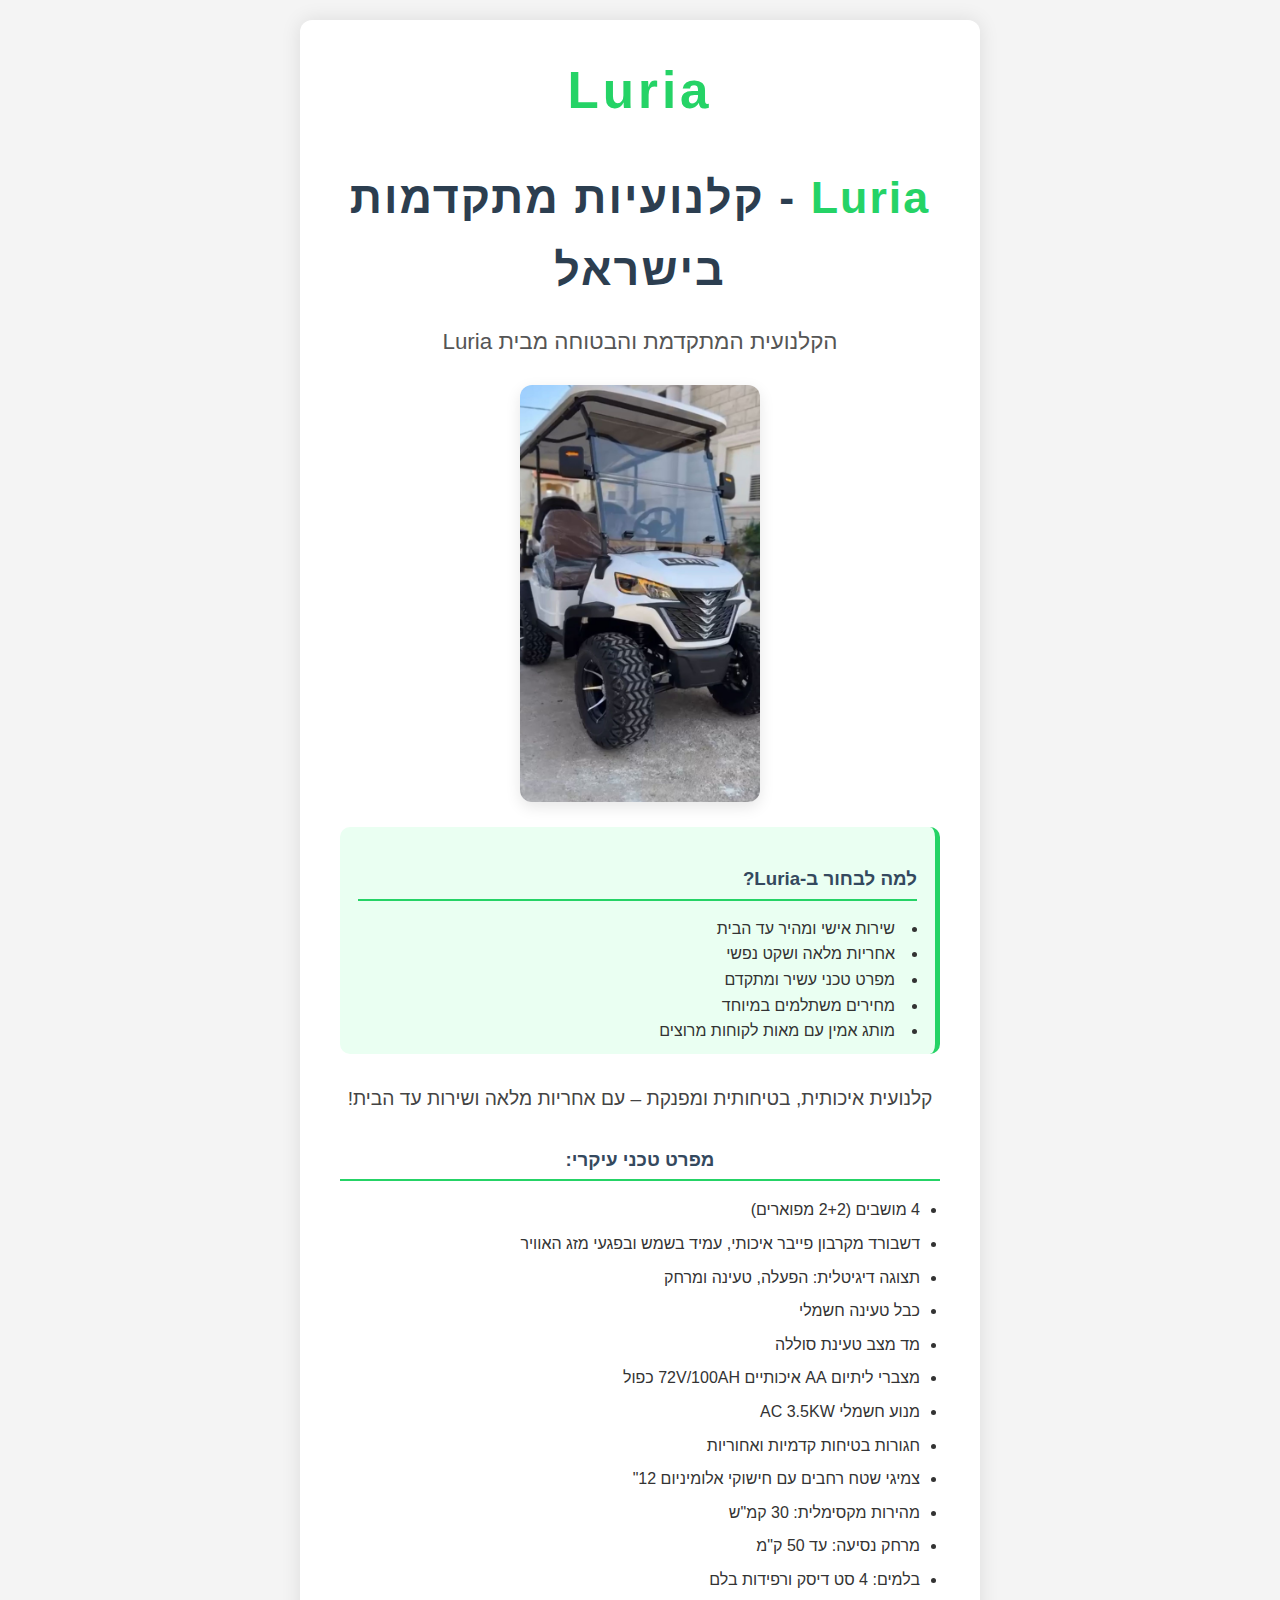
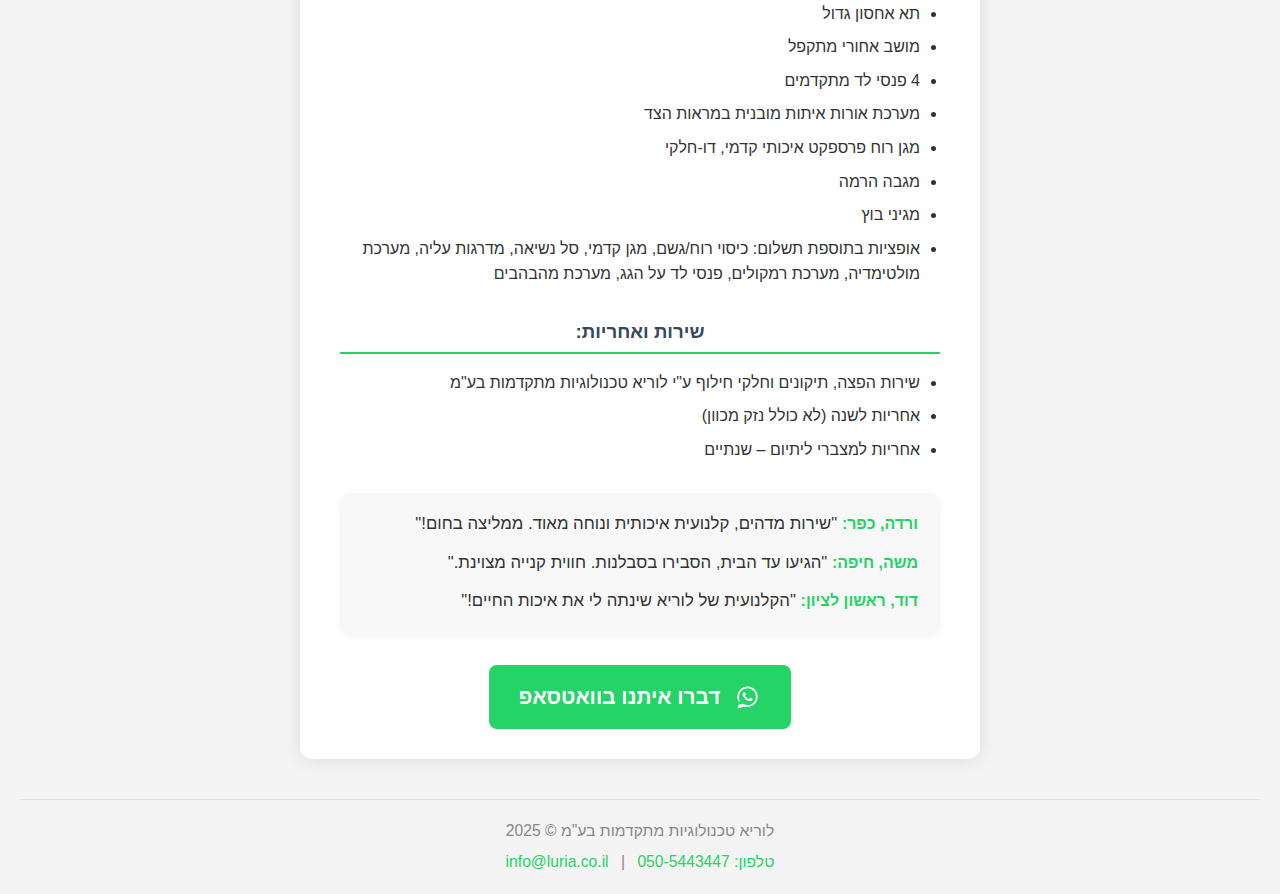
<file: index.html>
<!DOCTYPE html>
<html lang="he">
<head>
  <meta charset="UTF-8" />
  <meta name="viewport" content="width=device-width, initial-scale=1.0" />
  <title>קלנועיות Luria - למכירה</title>
  <link rel="stylesheet" href="style.css" />
  <style>
    /* אייקון וואטסאפ */
    .whatsapp-icon {
      width: 1.3em;
      height: 1.3em;
      vertical-align: middle;
      margin-left: 8px;
      margin-bottom: 3px;
    }
    /* חוות דעת */
    .testimonials {
      background: #f8f8f8;
      border-radius: 10px;
      padding: 18px 16px 8px 16px;
      margin-bottom: 30px;
      box-shadow: 0 2px 8px rgba(0,0,0,0.04);
      text-align: right;
    }
    .testimonial {
      margin-bottom: 12px;
      font-size: 1.05rem;
      color: #333;
    }
    .testimonial .author {
      color: #25d366;
      font-weight: bold;
      font-size: 0.95em;
      margin-right: 6px;
    }
    /* למה לבחור בנו */
    .why-us {
      background: #eafff2;
      border-right: 5px solid #25d366;
      border-radius: 10px;
      padding: 18px 18px 10px 18px;
      margin-bottom: 30px;
      text-align: right;
    }
    .why-us ul {
      margin: 0 0 0 18px;
      padding: 0;
      list-style: disc inside;
    }
    /* פוטר */
    footer {
      margin-top: 40px;
      padding: 18px 0 0 0;
      color: #888;
      font-size: 0.98rem;
      border-top: 1px solid #e0e0e0;
      background: none;
      text-align: center;
    }
    .footer-links {
      margin-top: 6px;
    }
    .footer-links a {
      color: #25d366;
      text-decoration: none;
      margin: 0 8px;
      transition: color 0.2s;
    }
    .footer-links a:hover {
      color: #128c4a;
      text-decoration: underline;
    }
  </style>
</head>
<body>
  <div class="container">

    <!-- לוגו טקסטואלי -->
    <div class="logo-text">Luria</div>

    <!-- כותרת ראשית עם הדגשת המותג -->
    <h1><span class="brand">Luria</span> - קלנועיות מתקדמות בישראל</h1>
    <h2 class="subtitle">הקלנועית המתקדמת והבטוחה מבית Luria</h2>

    <img src="images/img1.jpg" alt="קלנועית" class="product-image" />

    <!-- למה לבחור בנו -->
    <div class="why-us">
      <h3>למה לבחור ב-Luria?</h3>
      <ul>
        <li>שירות אישי ומהיר עד הבית</li>
        <li>אחריות מלאה ושקט נפשי</li>
        <li>מפרט טכני עשיר ומתקדם</li>
        <li>מחירים משתלמים במיוחד</li>
        <li>מותג אמין עם מאות לקוחות מרוצים</li>
      </ul>
    </div>

    <p class="lead">
      קלנועית איכותית, בטיחותית ומפנקת – עם אחריות מלאה ושירות עד הבית!
    </p>

    <h3>מפרט טכני עיקרי:</h3>
    <ul class="spec-list">
      <li>4 מושבים (2+2 מפוארים)</li>
      <li>דשבורד מקרבון פייבר איכותי, עמיד בשמש ובפגעי מזג האוויר</li>
      <li>תצוגה דיגיטלית: הפעלה, טעינה ומרחק</li>
      <li>כבל טעינה חשמלי</li>
      <li>מד מצב טעינת סוללה</li>
      <li>מצברי ליתיום AA איכותיים 72V/100AH כפול</li>
      <li>מנוע חשמלי AC 3.5KW</li>
      <li>חגורות בטיחות קדמיות ואחוריות</li>
      <li>צמיגי שטח רחבים עם חישוקי אלומיניום 12"</li>
      <li>מהירות מקסימלית: 30 קמ"ש</li>
      <li>מרחק נסיעה: עד 50 ק"מ</li>
      <li>בלמים: 4 סט דיסק ורפידות בלם</li>
      <li>תא אחסון גדול</li>
      <li>מושב אחורי מתקפל</li>
      <li>4 פנסי לד מתקדמים</li>
      <li>מערכת אורות איתות מובנית במראות הצד</li>
      <li>מגן רוח פרספקט איכותי קדמי, דו-חלקי</li>
      <li>מגבה הרמה</li>
      <li>מגיני בוץ</li>
      <li>אופציות בתוספת תשלום: כיסוי רוח/גשם, מגן קדמי, סל נשיאה, מדרגות עליה, מערכת מולטימדיה, מערכת רמקולים, פנסי לד על הגג, מערכת מהבהבים</li>
    </ul>

    <h3>שירות ואחריות:</h3>
    <ul class="service-list">
      <li>שירות הפצה, תיקונים וחלקי חילוף ע"י לוריא טכנולוגיות מתקדמות בע"מ</li>
      <li>אחריות לשנה (לא כולל נזק מכוון)</li>
      <li>אחריות למצברי ליתיום – שנתיים</li>
    </ul>

    <!-- חוות דעת לקוחות -->
    <div class="testimonials">
      <div class="testimonial">
        <span class="author">ורדה, כפר:</span> "שירות מדהים, קלנועית איכותית ונוחה מאוד. ממליצה בחום!"
      </div>
      <div class="testimonial">
        <span class="author">משה, חיפה:</span> "הגיעו עד הבית, הסבירו בסבלנות. חווית קנייה מצוינת."
      </div>
      <div class="testimonial">
        <span class="author">דוד, ראשון לציון:</span> "הקלנועית של לוריא שינתה לי את איכות החיים!"
      </div>
    </div>

    <a href="https://wa.me/972505443447" target="_blank" rel="noopener noreferrer" class="whatsapp-button">
      <svg class="whatsapp-icon" viewBox="0 0 32 32" fill="currentColor">
        <path d="M16 3C9.373 3 4 8.373 4 15c0 2.385.832 4.584 2.236 6.385L4 29l7.828-2.049A12.94 12.94 0 0 0 16 27c6.627 0 12-5.373 12-12S22.627 3 16 3zm0 22c-1.97 0-3.85-.512-5.482-1.482l-.39-.232-4.646 1.217 1.24-4.522-.253-.397A9.956 9.956 0 0 1 6 15c0-5.514 4.486-10 10-10s10 4.486 10 10-4.486 10-10 10zm5.29-7.709c-.29-.145-1.71-.844-1.974-.94-.264-.097-.456-.145-.648.145-.193.29-.744.94-.912 1.134-.168.193-.336.218-.626.073-.29-.145-1.225-.452-2.334-1.442-.862-.769-1.443-1.718-1.613-2.008-.168-.29-.018-.447.127-.592.13-.13.29-.336.435-.504.145-.168.193-.29.29-.483.097-.193.048-.363-.024-.508-.073-.145-.648-1.566-.888-2.146-.234-.563-.472-.486-.648-.495l-.553-.01c-.193 0-.508.073-.774.363-.266.29-1.016.994-1.016 2.425 0 1.431 1.04 2.813 1.186 3.008.145.193 2.048 3.13 4.963 4.267.694.299 1.234.478 1.656.612.696.222 1.33.191 1.83.116.558-.083 1.71-.698 1.953-1.372.241-.674.241-1.252.168-1.372-.073-.12-.266-.193-.556-.338z"/>
      </svg>
      דברו איתנו בוואטסאפ
    </a>
  </div>

  <footer>
    <div>לוריא טכנולוגיות מתקדמות בע"מ &copy; 2025</div>
    <div class="footer-links">
      <a href="tel:0505443447">טלפון: 050-5443447</a> |
      <a href="mailto:info@luria.co.il">info@luria.co.il</a>
    </div>
  </footer>
</body>
</html>
</file>
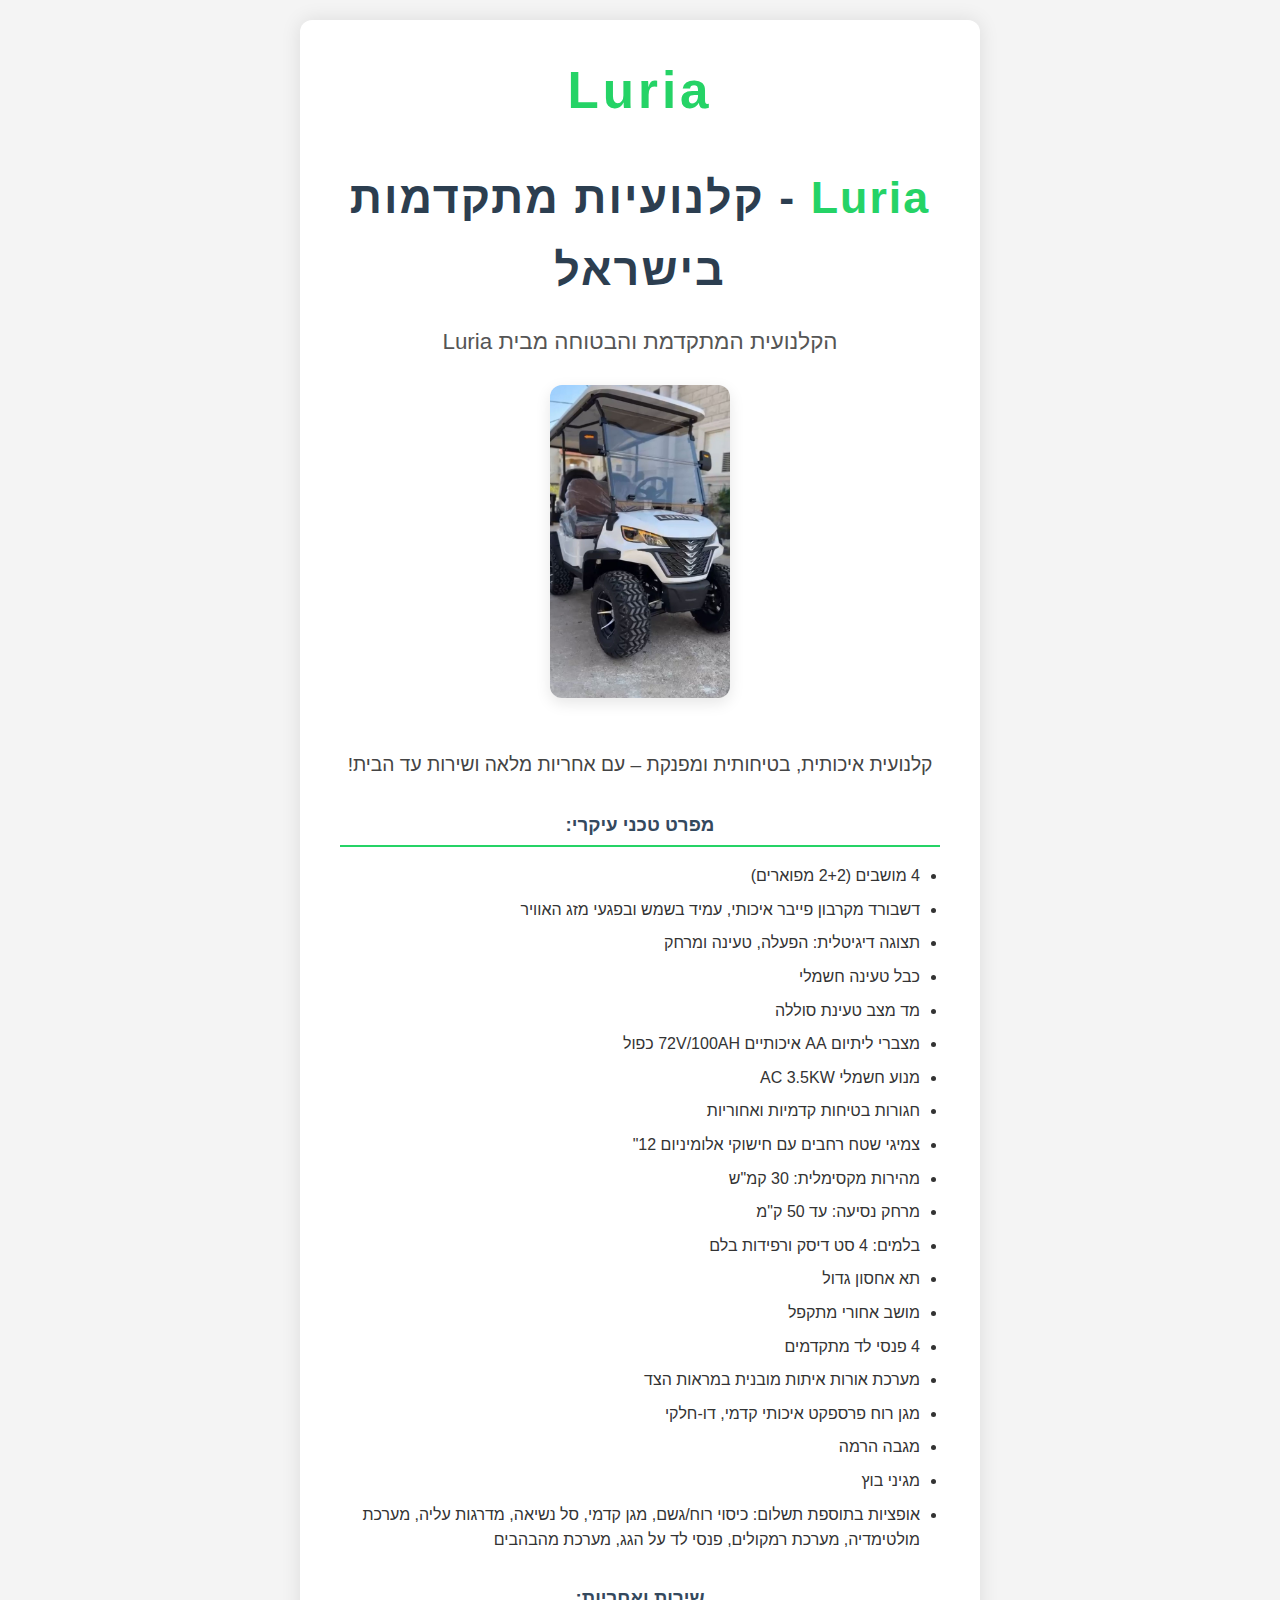
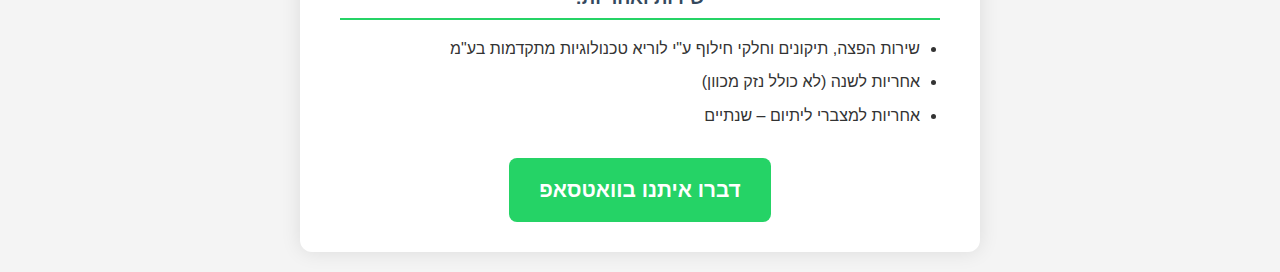
<file: atar/index.html>
<!DOCTYPE html>
<html lang="he">
<head>
  <meta charset="UTF-8" />
  <meta name="viewport" content="width=device-width, initial-scale=1.0" />
  <title>קלנועיות Luria - למכירה</title>
  <link rel="stylesheet" href="style.css" />
</head>
<body>
  <div class="container">

    <!-- לוגו טקסטואלי -->
    <div class="logo-text">Luria</div>

    <!-- כותרת ראשית עם הדגשת המותג -->
    <h1><span class="brand">Luria</span> - קלנועיות מתקדמות בישראל</h1>
    <h2 class="subtitle">הקלנועית המתקדמת והבטוחה מבית Luria</h2>

    <img src="images/img1.jpg" alt="קלנועית" class="product-image" />

    <p class="lead">
      קלנועית איכותית, בטיחותית ומפנקת – עם אחריות מלאה ושירות עד הבית!
    </p>

    <h3>מפרט טכני עיקרי:</h3>
    <ul class="spec-list">
      <li>4 מושבים (2+2 מפוארים)</li>
      <li>דשבורד מקרבון פייבר איכותי, עמיד בשמש ובפגעי מזג האוויר</li>
      <li>תצוגה דיגיטלית: הפעלה, טעינה ומרחק</li>
      <li>כבל טעינה חשמלי</li>
      <li>מד מצב טעינת סוללה</li>
      <li>מצברי ליתיום AA איכותיים 72V/100AH כפול</li>
      <li>מנוע חשמלי AC 3.5KW</li>
      <li>חגורות בטיחות קדמיות ואחוריות</li>
      <li>צמיגי שטח רחבים עם חישוקי אלומיניום 12"</li>
      <li>מהירות מקסימלית: 30 קמ"ש</li>
      <li>מרחק נסיעה: עד 50 ק"מ</li>
      <li>בלמים: 4 סט דיסק ורפידות בלם</li>
      <li>תא אחסון גדול</li>
      <li>מושב אחורי מתקפל</li>
      <li>4 פנסי לד מתקדמים</li>
      <li>מערכת אורות איתות מובנית במראות הצד</li>
      <li>מגן רוח פרספקט איכותי קדמי, דו-חלקי</li>
      <li>מגבה הרמה</li>
      <li>מגיני בוץ</li>
      <li>אופציות בתוספת תשלום: כיסוי רוח/גשם, מגן קדמי, סל נשיאה, מדרגות עליה, מערכת מולטימדיה, מערכת רמקולים, פנסי לד על הגג, מערכת מהבהבים</li>
    </ul>

    <h3>שירות ואחריות:</h3>
    <ul class="service-list">
      <li>שירות הפצה, תיקונים וחלקי חילוף ע"י לוריא טכנולוגיות מתקדמות בע"מ</li>
      <li>אחריות לשנה (לא כולל נזק מכוון)</li>
      <li>אחריות למצברי ליתיום – שנתיים</li>
    </ul>

    <a href="https://wa.me/972505443447" target="_blank" rel="noopener noreferrer" class="whatsapp-button">
      דברו איתנו בוואטסאפ
    </a>
  </div>
</body>
</html>
</file>
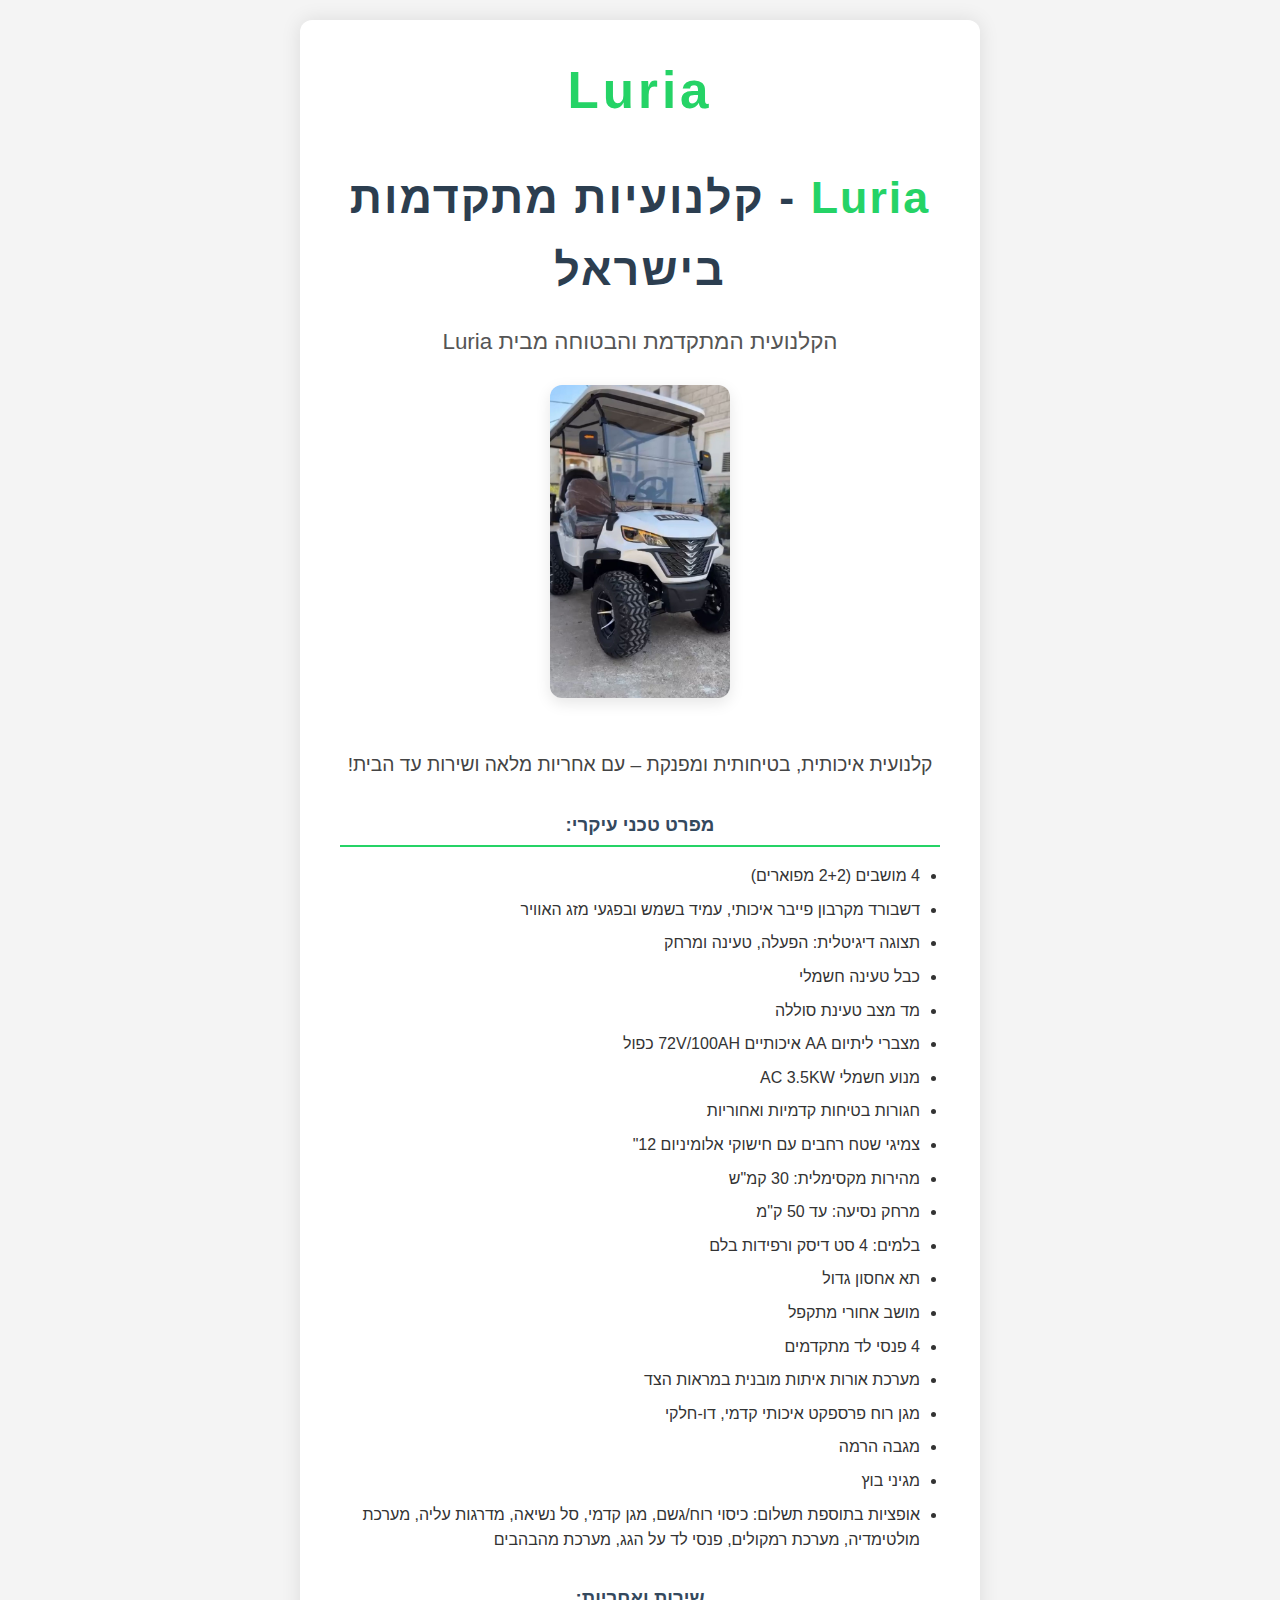
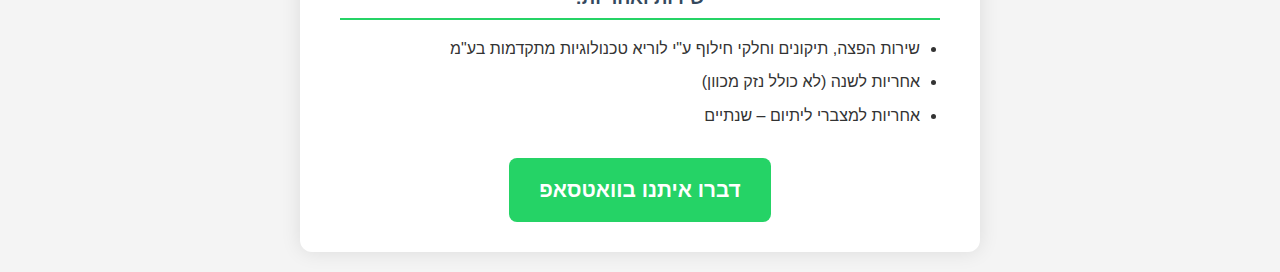
<file: ניסוי/index.html>
<!DOCTYPE html>
<html lang="he">
<head>
  <meta charset="UTF-8" />
  <meta name="viewport" content="width=device-width, initial-scale=1.0" />
  <title>קלנועיות Luria - למכירה</title>
  <link rel="stylesheet" href="style.css" />
</head>
<body>
  <div class="container">

    
    <!-- לוגו טקסטואלי -->
    <div class="logo-text">Luria</div>

    <!-- כותרת ראשית עם הדגשת המותג -->
    <h1><span class="brand">Luria</span> - קלנועיות מתקדמות בישראל</h1>
    <h2 class="subtitle">הקלנועית המתקדמת והבטוחה מבית Luria</h2>

    <img src="images/img1.jpg" alt="קלנועית" class="product-image" />

    <p class="lead">
      קלנועית איכותית, בטיחותית ומפנקת – עם אחריות מלאה ושירות עד הבית!
    </p>

    <h3>מפרט טכני עיקרי:</h3>
    <ul class="spec-list">
      <li>4 מושבים (2+2 מפוארים)</li>
      <li>דשבורד מקרבון פייבר איכותי, עמיד בשמש ובפגעי מזג האוויר</li>
      <li>תצוגה דיגיטלית: הפעלה, טעינה ומרחק</li>
      <li>כבל טעינה חשמלי</li>
      <li>מד מצב טעינת סוללה</li>
      <li>מצברי ליתיום AA איכותיים 72V/100AH כפול</li>
      <li>מנוע חשמלי AC 3.5KW</li>
      <li>חגורות בטיחות קדמיות ואחוריות</li>
      <li>צמיגי שטח רחבים עם חישוקי אלומיניום 12"</li>
      <li>מהירות מקסימלית: 30 קמ"ש</li>
      <li>מרחק נסיעה: עד 50 ק"מ</li>
      <li>בלמים: 4 סט דיסק ורפידות בלם</li>
      <li>תא אחסון גדול</li>
      <li>מושב אחורי מתקפל</li>
      <li>4 פנסי לד מתקדמים</li>
      <li>מערכת אורות איתות מובנית במראות הצד</li>
      <li>מגן רוח פרספקט איכותי קדמי, דו-חלקי</li>
      <li>מגבה הרמה</li>
      <li>מגיני בוץ</li>
      <li>אופציות בתוספת תשלום: כיסוי רוח/גשם, מגן קדמי, סל נשיאה, מדרגות עליה, מערכת מולטימדיה, מערכת רמקולים, פנסי לד על הגג, מערכת מהבהבים</li>
    </ul>

    <h3>שירות ואחריות:</h3>
    <ul class="service-list">
      <li>שירות הפצה, תיקונים וחלקי חילוף ע"י לוריא טכנולוגיות מתקדמות בע"מ</li>
      <li>אחריות לשנה (לא כולל נזק מכוון)</li>
      <li>אחריות למצברי ליתיום – שנתיים</li>
    </ul>

    <a href="https://wa.me/972505443447" target="_blank" rel="noopener noreferrer" class="whatsapp-button">
      דברו איתנו בוואטסאפ
    </a>
  </div>
</body>
</html>
</file>
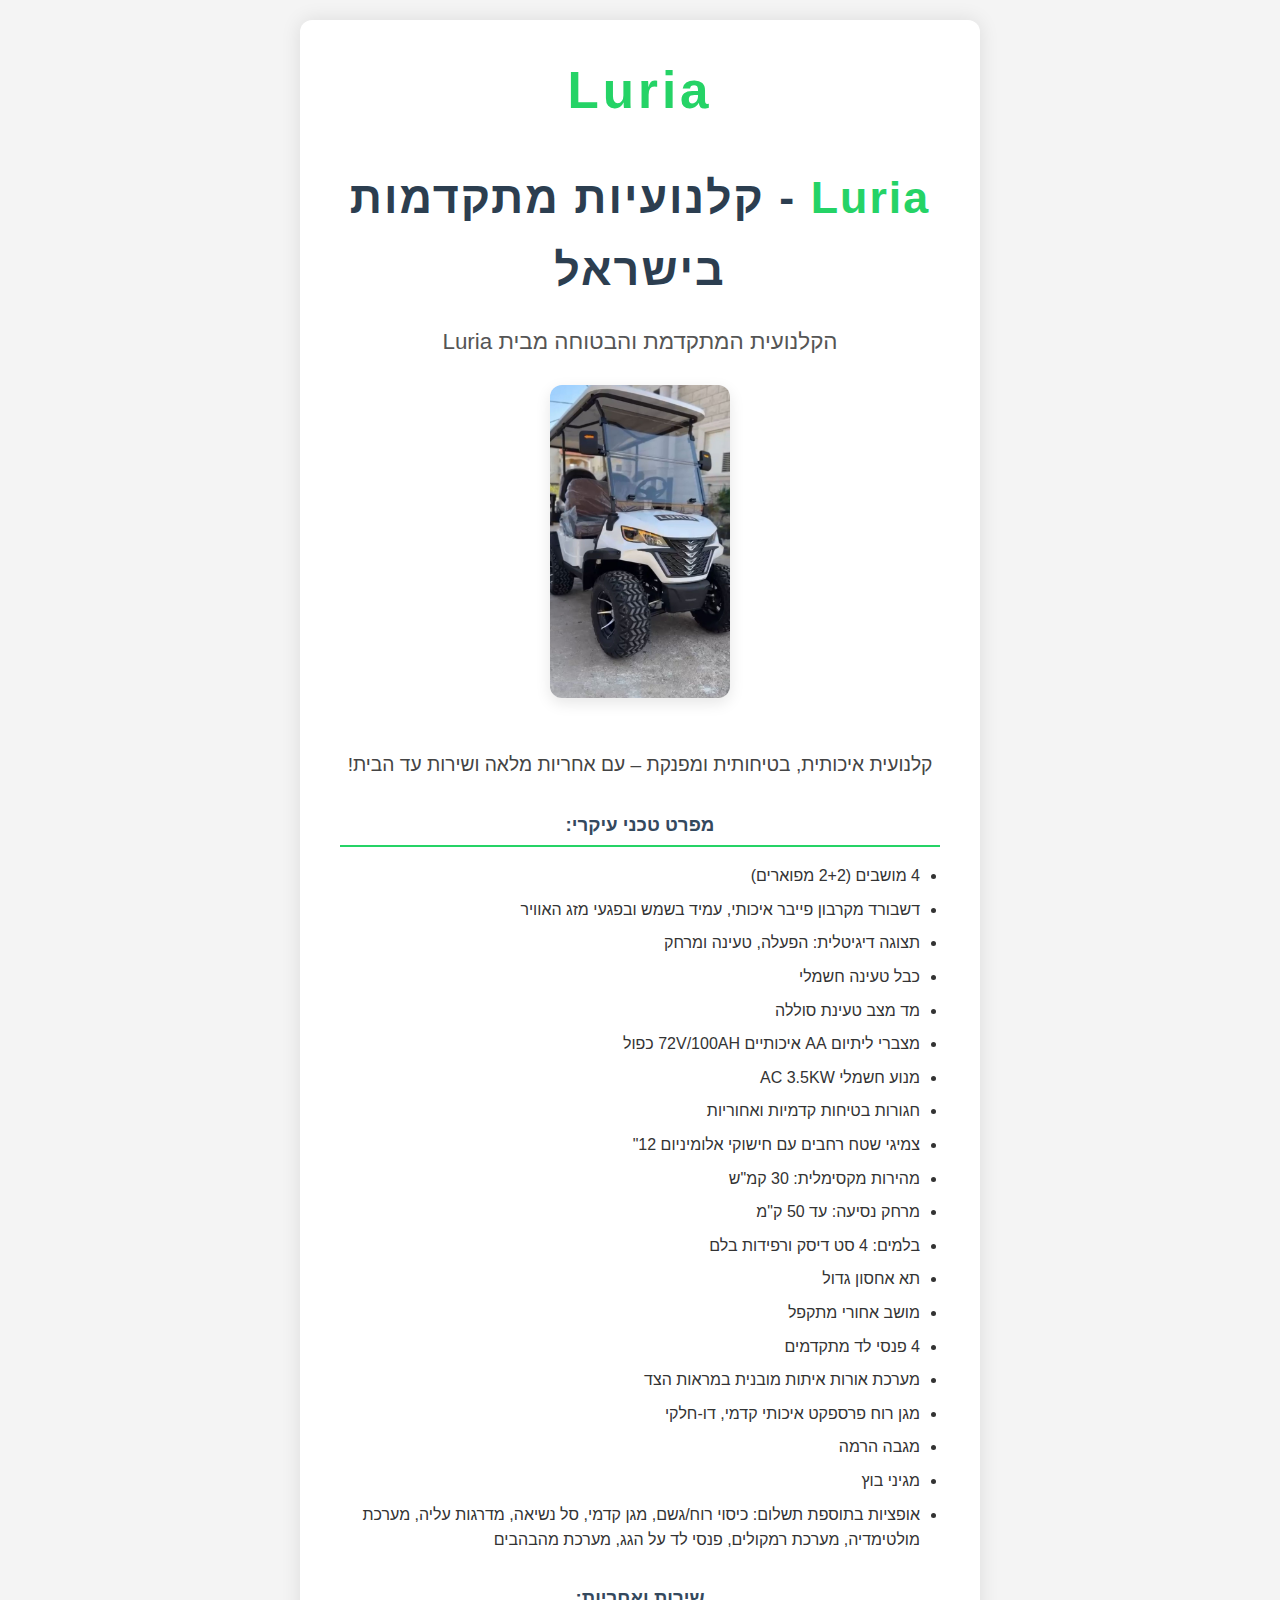
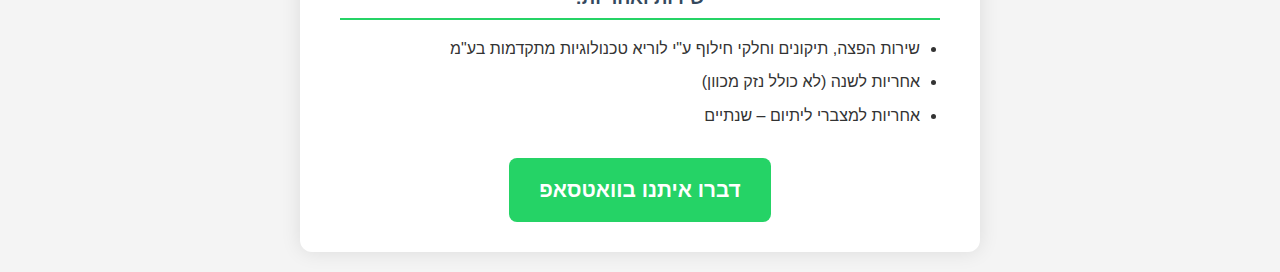
<file: ניסוי/atar/index.html>
<!DOCTYPE html>
<html lang="he">
<head>
  <meta charset="UTF-8" />
  <meta name="viewport" content="width=device-width, initial-scale=1.0" />
  <title>קלנועיות Luria - למכירה</title>
  <link rel="stylesheet" href="style.css" />
</head>
<body>
  <div class="container">

    
    <!-- לוגו טקסטואלי -->
    <div class="logo-text">Luria</div>

    <!-- כותרת ראשית עם הדגשת המותג -->
    <h1><span class="brand">Luria</span> - קלנועיות מתקדמות בישראל</h1>
    <h2 class="subtitle">הקלנועית המתקדמת והבטוחה מבית Luria</h2>

    <img src="images/img1.jpg" alt="קלנועית" class="product-image" />

    <p class="lead">
      קלנועית איכותית, בטיחותית ומפנקת – עם אחריות מלאה ושירות עד הבית!
    </p>

    <h3>מפרט טכני עיקרי:</h3>
    <ul class="spec-list">
      <li>4 מושבים (2+2 מפוארים)</li>
      <li>דשבורד מקרבון פייבר איכותי, עמיד בשמש ובפגעי מזג האוויר</li>
      <li>תצוגה דיגיטלית: הפעלה, טעינה ומרחק</li>
      <li>כבל טעינה חשמלי</li>
      <li>מד מצב טעינת סוללה</li>
      <li>מצברי ליתיום AA איכותיים 72V/100AH כפול</li>
      <li>מנוע חשמלי AC 3.5KW</li>
      <li>חגורות בטיחות קדמיות ואחוריות</li>
      <li>צמיגי שטח רחבים עם חישוקי אלומיניום 12"</li>
      <li>מהירות מקסימלית: 30 קמ"ש</li>
      <li>מרחק נסיעה: עד 50 ק"מ</li>
      <li>בלמים: 4 סט דיסק ורפידות בלם</li>
      <li>תא אחסון גדול</li>
      <li>מושב אחורי מתקפל</li>
      <li>4 פנסי לד מתקדמים</li>
      <li>מערכת אורות איתות מובנית במראות הצד</li>
      <li>מגן רוח פרספקט איכותי קדמי, דו-חלקי</li>
      <li>מגבה הרמה</li>
      <li>מגיני בוץ</li>
      <li>אופציות בתוספת תשלום: כיסוי רוח/גשם, מגן קדמי, סל נשיאה, מדרגות עליה, מערכת מולטימדיה, מערכת רמקולים, פנסי לד על הגג, מערכת מהבהבים</li>
    </ul>

    <h3>שירות ואחריות:</h3>
    <ul class="service-list">
      <li>שירות הפצה, תיקונים וחלקי חילוף ע"י לוריא טכנולוגיות מתקדמות בע"מ</li>
      <li>אחריות לשנה (לא כולל נזק מכוון)</li>
      <li>אחריות למצברי ליתיום – שנתיים</li>
    </ul>

    <a href="https://wa.me/972505443447" target="_blank" rel="noopener noreferrer" class="whatsapp-button">
      דברו איתנו בוואטסאפ
    </a>
  </div>
</body>
</html>
</file>
<file: style.css>
/* עיצוב כללי */
body {
  font-family: Arial, sans-serif;
  background-color: #f4f4f4;
  text-align: center;
  padding: 20px;
  direction: rtl;
  color: #333;
  line-height: 1.6;
  margin: 0;
}

/* מיכל התוכן */
.container {
  max-width: 600px;
  margin: auto;
  background-color: #fff;
  padding: 30px 40px;
  border-radius: 12px;
  box-shadow: 0 0 20px rgba(0, 0, 0, 0.1);
}

/* לוגו טקסטואלי */
.logo-text {
  font-family: 'Segoe UI', Tahoma, Geneva, Verdana, sans-serif;
  font-size: 3.2rem;
  font-weight: 900;
  color: #25d366; /* צבע ירוק וואטסאפ */
  margin: 0 auto 20px auto;
  letter-spacing: 4px;
  user-select: none;
  cursor: default;
}

/* כותרת ראשית */
h1 {
  font-size: 2.8rem;
  margin-bottom: 5px;
  color: #2c3e50;
  font-weight: 900;
  letter-spacing: 2px;
}

/* הדגשת המותג בשם */
h1 .brand {
  color: #25d366; /* ירוק וואטסאפ */
}

/* כותרת משנה */
.subtitle {
  font-size: 1.4rem;
  color: #555;
  margin-bottom: 25px;
  font-weight: normal;
}

/* תמונת מוצר */
.product-image {
  display: block;
  margin: 0 auto 20px auto;
  width: 40%;
  max-width: 300px;
  height: auto;
  border-radius: 12px;
  margin-bottom: 25px;
  box-shadow: 0 5px 15px rgba(0,0,0,0.1);
}

/* פסקה מובילה */
.lead {
  font-size: 1.2rem;
  margin-bottom: 30px;
  color: #444;
}

/* רשימות מפרט ושירות */
.spec-list,
.service-list {
  text-align: right;
  list-style-type: disc;
  padding-right: 20px;
  margin-bottom: 30px;
}

.spec-list li,
.service-list li {
  margin-bottom: 8px;
  font-size: 1rem;
}

/* כותרות משנה */
h3 {
  color: #34495e;
  margin-bottom: 15px;
  border-bottom: 2px solid #25d366;
  padding-bottom: 5px;
  font-weight: bold;
}

/* כפתור וואטסאפ */
.whatsapp-button {
  display: inline-block;
  padding: 15px 30px;
  background-color: #25d366;
  color: white;
  text-decoration: none;
  border-radius: 8px;
  font-size: 1.3rem;
  font-weight: bold;
  transition: background-color 0.3s ease;
}

.whatsapp-button:hover {
  background-color: #128c4a;
  cursor: pointer;
}

/* --- רספונסיביות למכשירים קטנים --- */
@media (max-width: 640px) {
  .container {
    max-width: 90%;
    padding: 20px 15px;
  }

  h1 {
    font-size: 2rem;
    letter-spacing: 1px;
  }

  .subtitle {
    font-size: 1.1rem;
    margin-bottom: 20px;
  }

  .lead {
    font-size: 1rem;
    margin-bottom: 20px;
  }

  .spec-list li,
  .service-list li {
    font-size: 0.9rem;
    margin-bottom: 6px;
  }

  .whatsapp-button {
    font-size: 1.1rem;
    padding: 12px 25px;
  }

  .logo-text {
    font-size: 2.5rem;
    margin-bottom: 15px;
  }
}
</file>
<file: atar/style.css>
/* עיצוב כללי */
body {
  font-family: Arial, sans-serif;
  background-color: #f4f4f4;
  text-align: center;
  padding: 20px;
  direction: rtl;
  color: #333;
  line-height: 1.6;
  margin: 0;
}

/* מיכל התוכן */
.container {
  max-width: 600px;
  margin: auto;
  background-color: #fff;
  padding: 30px 40px;
  border-radius: 12px;
  box-shadow: 0 0 20px rgba(0, 0, 0, 0.1);
}

/* לוגו טקסטואלי */
.logo-text {
  font-family: 'Segoe UI', Tahoma, Geneva, Verdana, sans-serif;
  font-size: 3.2rem;
  font-weight: 900;
  color: #25d366; /* צבע ירוק וואטסאפ */
  margin: 0 auto 20px auto;
  letter-spacing: 4px;
  user-select: none;
  cursor: default;
}

/* כותרת ראשית */
h1 {
  font-size: 2.8rem;
  margin-bottom: 5px;
  color: #2c3e50;
  font-weight: 900;
  letter-spacing: 2px;
}

/* הדגשת המותג בשם */
h1 .brand {
  color: #25d366; /* ירוק וואטסאפ */
}

/* כותרת משנה */
.subtitle {
  font-size: 1.4rem;
  color: #555;
  margin-bottom: 25px;
  font-weight: normal;
}

/* תמונת מוצר */
.product-image {
  width: 30%;
  height: auto;
  border-radius: 12px;
  margin-bottom: 25px;
  box-shadow: 0 5px 15px rgba(0,0,0,0.1);
}

/* פסקה מובילה */
.lead {
  font-size: 1.2rem;
  margin-bottom: 30px;
  color: #444;
}

/* רשימות מפרט ושירות */
.spec-list,
.service-list {
  text-align: right;
  list-style-type: disc;
  padding-right: 20px;
  margin-bottom: 30px;
}

.spec-list li,
.service-list li {
  margin-bottom: 8px;
  font-size: 1rem;
}

/* כותרות משנה */
h3 {
  color: #34495e;
  margin-bottom: 15px;
  border-bottom: 2px solid #25d366;
  padding-bottom: 5px;
  font-weight: bold;
}

/* כפתור וואטסאפ */
.whatsapp-button {
  display: inline-block;
  padding: 15px 30px;
  background-color: #25d366;
  color: white;
  text-decoration: none;
  border-radius: 8px;
  font-size: 1.3rem;
  font-weight: bold;
  transition: background-color 0.3s ease;
}

.whatsapp-button:hover {
  background-color: #128c4a;
  cursor: pointer;
}

/* --- רספונסיביות למכשירים קטנים --- */
@media (max-width: 640px) {
  .container {
    max-width: 90%;
    padding: 20px 15px;
  }

  h1 {
    font-size: 2rem;
    letter-spacing: 1px;
  }

  .subtitle {
    font-size: 1.1rem;
    margin-bottom: 20px;
  }

  .lead {
    font-size: 1rem;
    margin-bottom: 20px;
  }

  .spec-list li,
  .service-list li {
    font-size: 0.9rem;
    margin-bottom: 6px;
  }

  .whatsapp-button {
    font-size: 1.1rem;
    padding: 12px 25px;
  }

  .logo-text {
    font-size: 2.5rem;
    margin-bottom: 15px;
  }
}
</file>
<file: ניסוי/style.css>
/* עיצוב כללי */
body {
  font-family: Arial, sans-serif;
  background-color: #f4f4f4;
  text-align: center;
  padding: 20px;
  direction: rtl;
  color: #333;
  line-height: 1.6;
  margin: 0;
}

/* מיכל התוכן */
.container {
  max-width: 600px;
  margin: auto;
  background-color: #fff;
  padding: 30px 40px;
  border-radius: 12px;
  box-shadow: 0 0 20px rgba(0, 0, 0, 0.1);
}

/* לוגו טקסטואלי */
.logo-text {
  font-family: 'Segoe UI', Tahoma, Geneva, Verdana, sans-serif;
  font-size: 3.2rem;
  font-weight: 900;
  color: #25d366; /* צבע ירוק וואטסאפ */
  margin: 0 auto 20px auto;
  letter-spacing: 4px;
  user-select: none;
  cursor: default;
}

/* כותרת ראשית */
h1 {
  font-size: 2.8rem;
  margin-bottom: 5px;
  color: #2c3e50;
  font-weight: 900;
  letter-spacing: 2px;
}

/* הדגשת המותג בשם */
h1 .brand {
  color: #25d366; /* ירוק וואטסאפ */
}

/* כותרת משנה */
.subtitle {
  font-size: 1.4rem;
  color: #555;
  margin-bottom: 25px;
  font-weight: normal;
}

/* תמונת מוצר */
.product-image {
  width: 30%;
  height: auto;
  border-radius: 12px;
  margin-bottom: 25px;
  box-shadow: 0 5px 15px rgba(0,0,0,0.1);
}

/* פסקה מובילה */
.lead {
  font-size: 1.2rem;
  margin-bottom: 30px;
  color: #444;
}

/* רשימות מפרט ושירות */
.spec-list,
.service-list {
  text-align: right;
  list-style-type: disc;
  padding-right: 20px;
  margin-bottom: 30px;
}

.spec-list li,
.service-list li {
  margin-bottom: 8px;
  font-size: 1rem;
}

/* כותרות משנה */
h3 {
  color: #34495e;
  margin-bottom: 15px;
  border-bottom: 2px solid #25d366;
  padding-bottom: 5px;
  font-weight: bold;
}

/* כפתור וואטסאפ */
.whatsapp-button {
  display: inline-block;
  padding: 15px 30px;
  background-color: #25d366;
  color: white;
  text-decoration: none;
  border-radius: 8px;
  font-size: 1.3rem;
  font-weight: bold;
  transition: background-color 0.3s ease;
}

.whatsapp-button:hover {
  background-color: #128c4a;
  cursor: pointer;
}

/* --- רספונסיביות למכשירים קטנים --- */
@media (max-width: 640px) {
  .container {
    max-width: 90%;
    padding: 20px 15px;
  }

  h1 {
    font-size: 2rem;
    letter-spacing: 1px;
  }

  .subtitle {
    font-size: 1.1rem;
    margin-bottom: 20px;
  }

  .lead {
    font-size: 1rem;
    margin-bottom: 20px;
  }

  .spec-list li,
  .service-list li {
    font-size: 0.9rem;
    margin-bottom: 6px;
  }

  .whatsapp-button {
    font-size: 1.1rem;
    padding: 12px 25px;
  }

  .logo-text {
    font-size: 2.5rem;
    margin-bottom: 15px;
  }
}
</file>
<file: ניסוי/atar/style.css>
/* עיצוב כללי */
body {
  font-family: Arial, sans-serif;
  background-color: #f4f4f4;
  text-align: center;
  padding: 20px;
  direction: rtl;
  color: #333;
  line-height: 1.6;
  margin: 0;
}

/* מיכל התוכן */
.container {
  max-width: 600px;
  margin: auto;
  background-color: #fff;
  padding: 30px 40px;
  border-radius: 12px;
  box-shadow: 0 0 20px rgba(0, 0, 0, 0.1);
}

/* לוגו טקסטואלי */
.logo-text {
  font-family: 'Segoe UI', Tahoma, Geneva, Verdana, sans-serif;
  font-size: 3.2rem;
  font-weight: 900;
  color: #25d366; /* צבע ירוק וואטסאפ */
  margin: 0 auto 20px auto;
  letter-spacing: 4px;
  user-select: none;
  cursor: default;
}

/* כותרת ראשית */
h1 {
  font-size: 2.8rem;
  margin-bottom: 5px;
  color: #2c3e50;
  font-weight: 900;
  letter-spacing: 2px;
}

/* הדגשת המותג בשם */
h1 .brand {
  color: #25d366; /* ירוק וואטסאפ */
}

/* כותרת משנה */
.subtitle {
  font-size: 1.4rem;
  color: #555;
  margin-bottom: 25px;
  font-weight: normal;
}

/* תמונת מוצר */
.product-image {
  width: 30%;
  height: auto;
  border-radius: 12px;
  margin-bottom: 25px;
  box-shadow: 0 5px 15px rgba(0,0,0,0.1);
}

/* פסקה מובילה */
.lead {
  font-size: 1.2rem;
  margin-bottom: 30px;
  color: #444;
}

/* רשימות מפרט ושירות */
.spec-list,
.service-list {
  text-align: right;
  list-style-type: disc;
  padding-right: 20px;
  margin-bottom: 30px;
}

.spec-list li,
.service-list li {
  margin-bottom: 8px;
  font-size: 1rem;
}

/* כותרות משנה */
h3 {
  color: #34495e;
  margin-bottom: 15px;
  border-bottom: 2px solid #25d366;
  padding-bottom: 5px;
  font-weight: bold;
}

/* כפתור וואטסאפ */
.whatsapp-button {
  display: inline-block;
  padding: 15px 30px;
  background-color: #25d366;
  color: white;
  text-decoration: none;
  border-radius: 8px;
  font-size: 1.3rem;
  font-weight: bold;
  transition: background-color 0.3s ease;
}

.whatsapp-button:hover {
  background-color: #128c4a;
  cursor: pointer;
}

/* --- רספונסיביות למכשירים קטנים --- */
@media (max-width: 640px) {
  .container {
    max-width: 90%;
    padding: 20px 15px;
  }

  h1 {
    font-size: 2rem;
    letter-spacing: 1px;
  }

  .subtitle {
    font-size: 1.1rem;
    margin-bottom: 20px;
  }

  .lead {
    font-size: 1rem;
    margin-bottom: 20px;
  }

  .spec-list li,
  .service-list li {
    font-size: 0.9rem;
    margin-bottom: 6px;
  }

  .whatsapp-button {
    font-size: 1.1rem;
    padding: 12px 25px;
  }

  .logo-text {
    font-size: 2.5rem;
    margin-bottom: 15px;
  }
}
</file>
